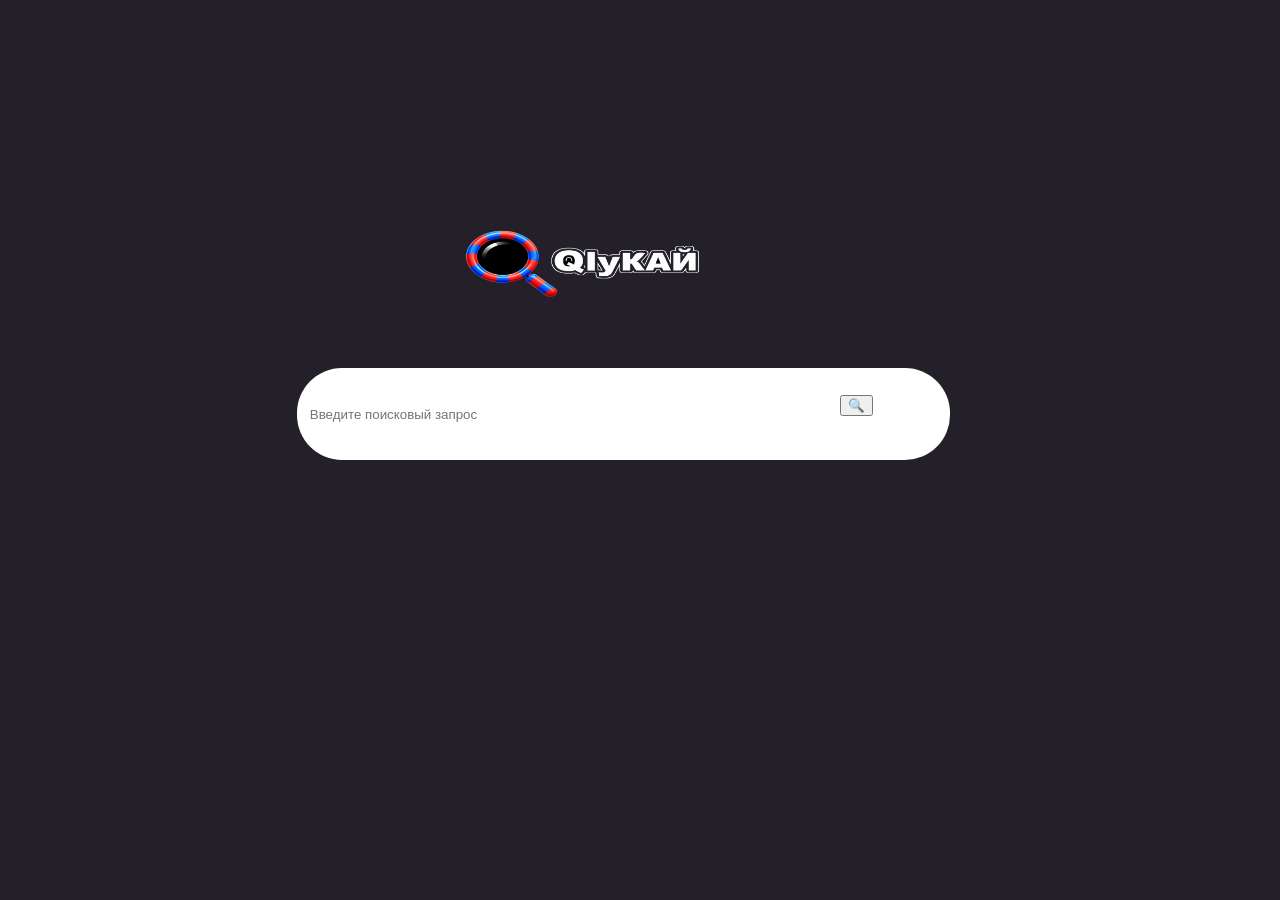
<file: index.html>
<!doctype html>
<html>
  <head>
    <meta charset="utf-8">
    <meta name="author" content="Седов Николай">
    <meta name="description" content="Крутой новый поисковик.">
    <meta name="keywords" content="сайты,поисковик,найти сайты,поиск сайтов">
    <link rel="stylesheet" href="main.css">
    <link rel="shortcut icon" type="image/png" href="icon.png" >
    <title>QlyКАЙ</title>
  </head>
  <body>

    <img src="ico.png" alt="Логотип поисковика" title="Логотип поисковика" id="logo">

    <button id="sell">🔍</button>
    <input type="text" placeholder="Введите поисковый запрос" id="pole"><br>



    <script src="file.js"></script>
  </body>
</html>
</file>
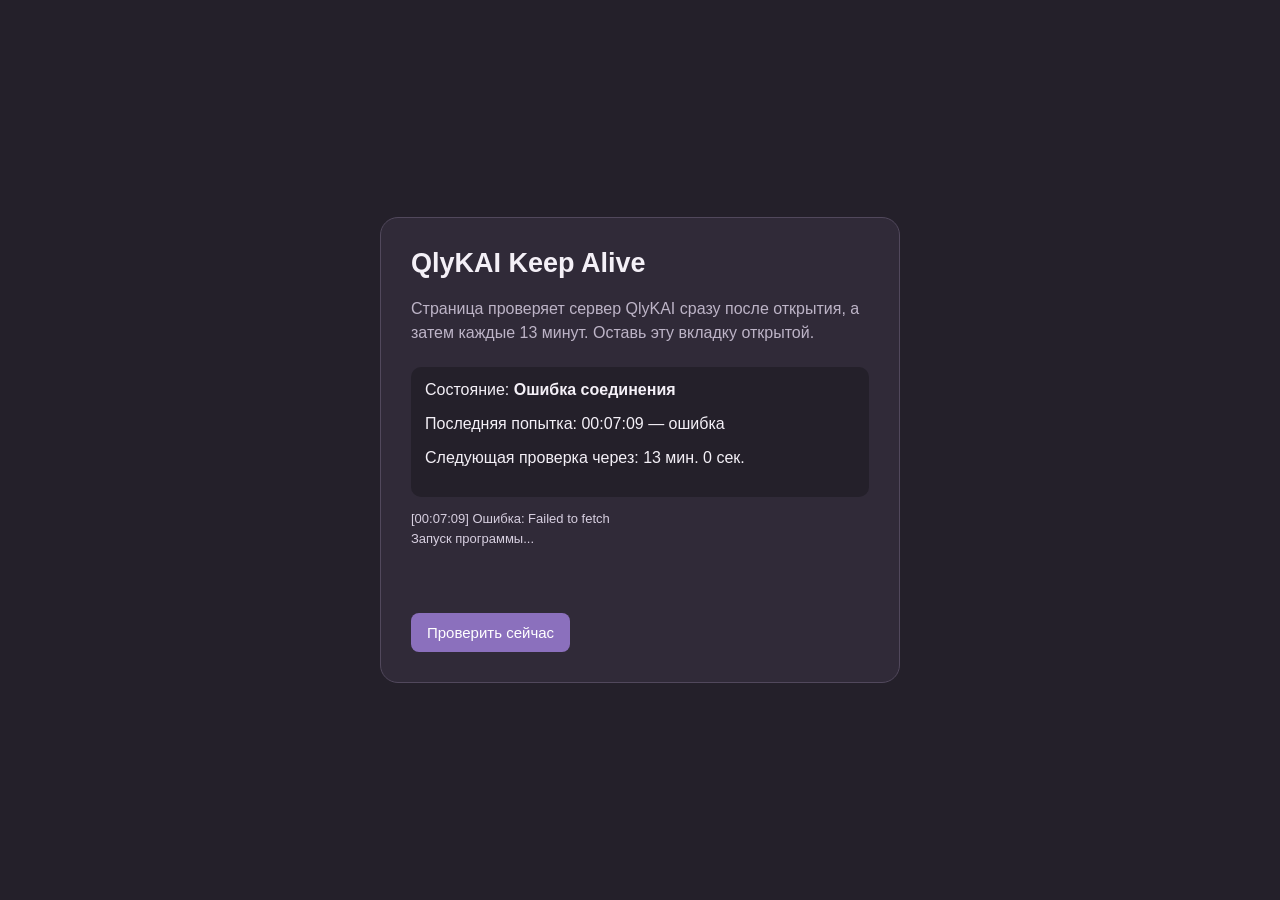
<file: qlykai_keepalive.html>
<!DOCTYPE html>
<html lang="ru">
<head>
  <meta charset="UTF-8">
  <meta name="viewport" content="width=device-width, initial-scale=1.0">
  <title>QlyKAI — Render Keep Alive</title>
  <style>
    * { box-sizing: border-box; }
    body {
      margin: 0;
      min-height: 100vh;
      display: grid;
      place-items: center;
      padding: 24px;
      background: #24202a;
      color: #f4f0f7;
      font-family: Arial, sans-serif;
    }
    main {
      width: min(100%, 520px);
      padding: 30px;
      border: 1px solid #51485c;
      border-radius: 18px;
      background: #302a38;
    }
    h1 { margin-top: 0; font-size: 27px; }
    .muted { color: #bdb4c7; line-height: 1.5; }
    .status {
      margin: 22px 0 12px;
      padding: 14px;
      border-radius: 10px;
      background: #24202a;
      overflow-wrap: anywhere;
    }
    #state { font-weight: bold; }
    #log {
      min-height: 90px;
      max-height: 220px;
      overflow: auto;
      white-space: pre-wrap;
      color: #d7cfe0;
      font-size: 13px;
      line-height: 1.5;
    }
    button {
      margin-top: 14px;
      padding: 11px 16px;
      border: 0;
      border-radius: 8px;
      background: #8b70bd;
      color: white;
      font-size: 15px;
      cursor: pointer;
    }
  </style>
</head>
<body>
  <main>
    <h1>QlyKAI Keep Alive</h1>
    <p class="muted">
      Страница проверяет сервер QlyKAI сразу после открытия,
      а затем каждые 13 минут.
      Оставь эту вкладку открытой.
    </p>

    <div class="status">
      <div>Состояние: <span id="state">Запуск...</span></div>
      <p id="last">Последняя проверка: ещё не выполнялась</p>
      <p id="next">Следующая проверка: —</p>
    </div>

    <div id="log">Запуск программы...</div>
    <button id="check">Проверить сейчас</button>
  </main>

  <script>
    const SERVER_URL = "https://qlykai-files.onrender.com";
    const INTERVAL = 13 * 60 * 1000;

    const state = document.getElementById("state");
    const last = document.getElementById("last");
    const next = document.getElementById("next");
    const log = document.getElementById("log");
    const checkButton = document.getElementById("check");

    let nextCheckAt = null;
    let timer = null;
    let checking = false;

    function clock() {
      return new Date().toLocaleTimeString("ru-RU");
    }

    function writeLog(message) {
      log.textContent =
        `[${clock()}] ${message}\n` + log.textContent;
    }

    async function checkServer() {
      if (checking) return;
      checking = true;
      state.textContent = "Отправляю запрос...";

      try {
        const response = await fetch(
          SERVER_URL + "/health",
          {
            method: "GET",
            cache: "no-cache"
          }
        );

        last.textContent =
          "Последняя проверка: " + clock() +
          " — HTTP " + response.status;

        if (response.ok) {
          state.textContent = "Сервер ответил";
          writeLog("Render ответил: HTTP " + response.status);
        } else {
          state.textContent = "HTTP " + response.status;
          writeLog("Render вернул HTTP " + response.status);
        }
      } catch (error) {
        state.textContent = "Ошибка соединения";
        last.textContent =
          "Последняя попытка: " + clock() + " — ошибка";
        writeLog("Ошибка: " + error.message);
      } finally {
        checking = false;
        nextCheckAt = Date.now() + INTERVAL;
        updateNext();
      }
    }

    function updateNext() {
      if (!nextCheckAt) return;
      const seconds = Math.max(
        0, Math.ceil((nextCheckAt - Date.now()) / 1000)
      );
      const minutes = Math.floor(seconds / 60);
      const remainder = seconds % 60;
      next.textContent =
        `Следующая проверка через: ${minutes} мин. ${remainder} сек.`;
    }

    checkButton.addEventListener("click", checkServer);

    // Первая проверка сразу при открытии страницы.
    checkServer();

    // Далее — каждые 13 минут.
    timer = setInterval(checkServer, INTERVAL);

    // Обновляем отображение обратного отсчёта.
    setInterval(updateNext, 1000);
  </script>
</body>
</html>
</file>
<file: main.css>
body {
  background-color: #24202a;
}
#pole {


  float:left;
  position: relative;
  bottom: -40vh;

  background-color: white;
  border-radius: 5vh;
  border: 0;
  width: 40vw;
  padding-left: 1vw;
  height: 10vh;
  padding-right: 10vw;
  z-index: 0;
}
#sell {
  float: left;
  position: relative;
  bottom: -43vh;
  right: -45vw;
  z-index: 1;
}
#logo {
  float: left;
  position: relative;
  bottom: -24vh;
  right: -35vw;
  width: 20vw;
}
.sites {
  text-decoration: none;
}
.sites:hover {
  text-decoration: underline;
}
.pros {
  text-decoration: none;
  color: grey;
  pointer-events: none;
  display: inline-block;
}
.pros:hover {
  text-decoration: none;

}
@media (orientation: portrait) {
  #pole {
    height: 6vh;
    width: 50vw;
  }
  #sell {
    display: none;
  }
}
</file>
